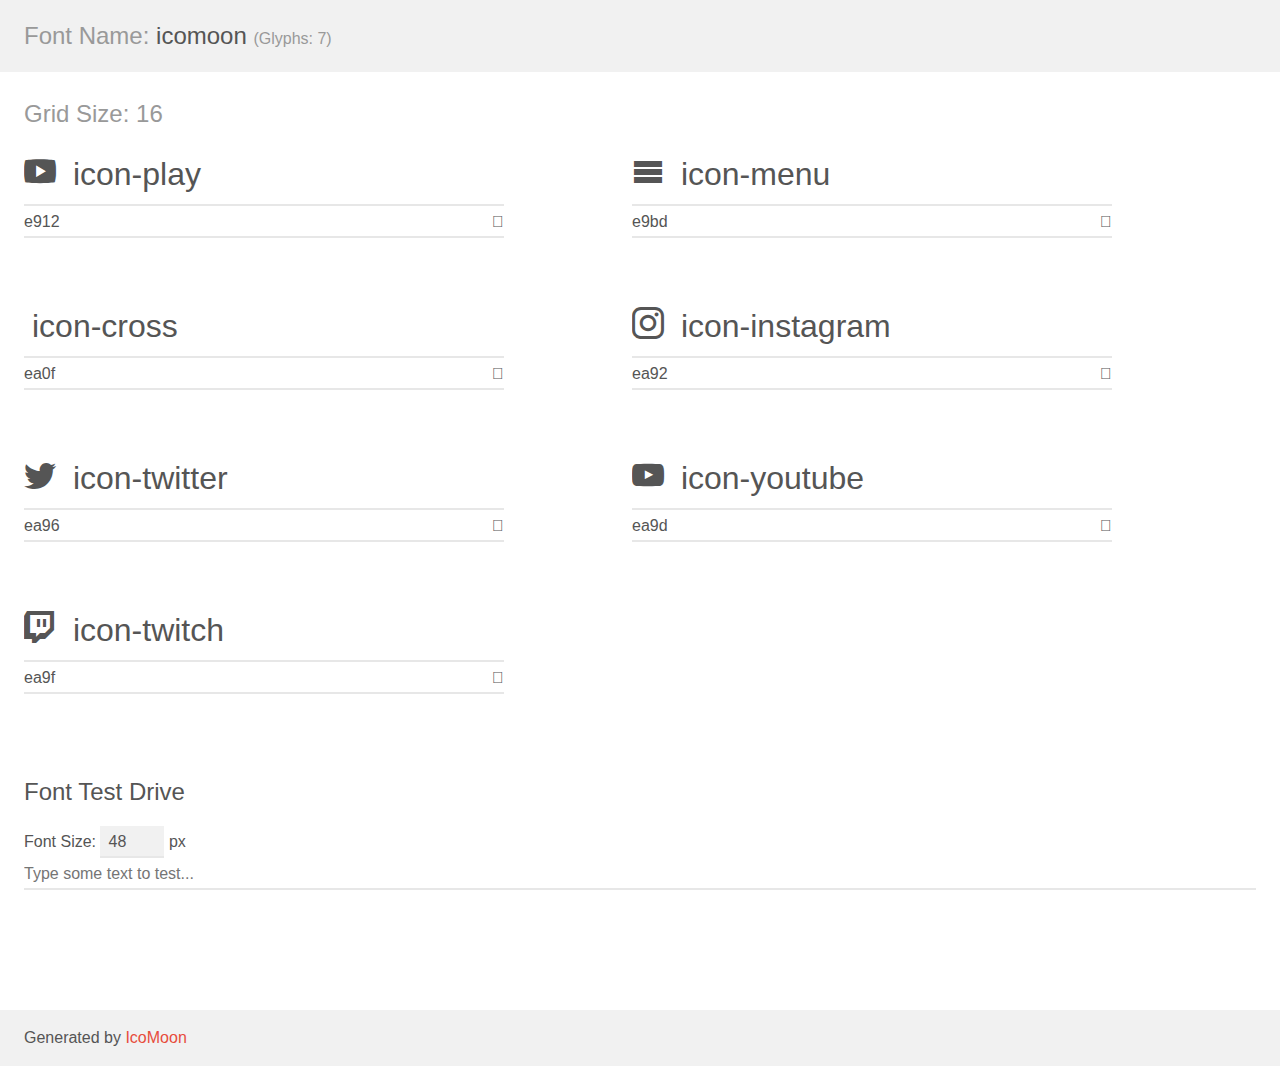
<file: assets/demo.html>
<!doctype html>
<html>
<head>
    <meta charset="utf-8">
    <title>IcoMoon Demo</title>
    <meta name="description" content="An Icon Font Generated By IcoMoon.io">
    <meta name="viewport" content="width=device-width, initial-scale=1">
    <link rel="stylesheet" href="demo-files/demo.css">
    <link rel="stylesheet" href="style.css"></head>
<body>
    <div class="bgc1 clearfix">
        <h1 class="mhmm mvm"><span class="fgc1">Font Name:</span> icomoon <small class="fgc1">(Glyphs:&nbsp;7)</small></h1>
    </div>
    <div class="clearfix mhl ptl">
        <h1 class="mvm mtn fgc1">Grid Size: 16</h1>
        <div class="glyph fs1">
            <div class="clearfix bshadow0 pbs">
                <span class="icon-play"></span>
                <span class="mls"> icon-play</span>
            </div>
            <fieldset class="fs0 size1of1 clearfix hidden-false">
                <input type="text" readonly value="e912" class="unit size1of2" />
                <input type="text" maxlength="1" readonly value="&#xe912;" class="unitRight size1of2 talign-right" />
            </fieldset>
            <div class="fs0 bshadow0 clearfix hidden-true">
                <span class="unit pvs fgc1">liga: </span>
                <input type="text" readonly value="play, video" class="liga unitRight" />
            </div>
        </div>
        <div class="glyph fs1">
            <div class="clearfix bshadow0 pbs">
                <span class="icon-menu"></span>
                <span class="mls"> icon-menu</span>
            </div>
            <fieldset class="fs0 size1of1 clearfix hidden-false">
                <input type="text" readonly value="e9bd" class="unit size1of2" />
                <input type="text" maxlength="1" readonly value="&#xe9bd;" class="unitRight size1of2 talign-right" />
            </fieldset>
            <div class="fs0 bshadow0 clearfix hidden-true">
                <span class="unit pvs fgc1">liga: </span>
                <input type="text" readonly value="menu, list3" class="liga unitRight" />
            </div>
        </div>
        <div class="glyph fs1">
            <div class="clearfix bshadow0 pbs">
                <span class="icon-cross"></span>
                <span class="mls"> icon-cross</span>
            </div>
            <fieldset class="fs0 size1of1 clearfix hidden-false">
                <input type="text" readonly value="ea0f" class="unit size1of2" />
                <input type="text" maxlength="1" readonly value="&#xea0f;" class="unitRight size1of2 talign-right" />
            </fieldset>
            <div class="fs0 bshadow0 clearfix hidden-true">
                <span class="unit pvs fgc1">liga: </span>
                <input type="text" readonly value="cross, cancel" class="liga unitRight" />
            </div>
        </div>
        <div class="glyph fs1">
            <div class="clearfix bshadow0 pbs">
                <span class="icon-instagram"></span>
                <span class="mls"> icon-instagram</span>
            </div>
            <fieldset class="fs0 size1of1 clearfix hidden-false">
                <input type="text" readonly value="ea92" class="unit size1of2" />
                <input type="text" maxlength="1" readonly value="&#xea92;" class="unitRight size1of2 talign-right" />
            </fieldset>
            <div class="fs0 bshadow0 clearfix hidden-true">
                <span class="unit pvs fgc1">liga: </span>
                <input type="text" readonly value="instagram, brand12" class="liga unitRight" />
            </div>
        </div>
        <div class="glyph fs1">
            <div class="clearfix bshadow0 pbs">
                <span class="icon-twitter"></span>
                <span class="mls"> icon-twitter</span>
            </div>
            <fieldset class="fs0 size1of1 clearfix hidden-false">
                <input type="text" readonly value="ea96" class="unit size1of2" />
                <input type="text" maxlength="1" readonly value="&#xea96;" class="unitRight size1of2 talign-right" />
            </fieldset>
            <div class="fs0 bshadow0 clearfix hidden-true">
                <span class="unit pvs fgc1">liga: </span>
                <input type="text" readonly value="twitter, brand16" class="liga unitRight" />
            </div>
        </div>
        <div class="glyph fs1">
            <div class="clearfix bshadow0 pbs">
                <span class="icon-youtube"></span>
                <span class="mls"> icon-youtube</span>
            </div>
            <fieldset class="fs0 size1of1 clearfix hidden-false">
                <input type="text" readonly value="ea9d" class="unit size1of2" />
                <input type="text" maxlength="1" readonly value="&#xea9d;" class="unitRight size1of2 talign-right" />
            </fieldset>
            <div class="fs0 bshadow0 clearfix hidden-true">
                <span class="unit pvs fgc1">liga: </span>
                <input type="text" readonly value="youtube, brand21" class="liga unitRight" />
            </div>
        </div>
        <div class="glyph fs1">
            <div class="clearfix bshadow0 pbs">
                <span class="icon-twitch"></span>
                <span class="mls"> icon-twitch</span>
            </div>
            <fieldset class="fs0 size1of1 clearfix hidden-false">
                <input type="text" readonly value="ea9f" class="unit size1of2" />
                <input type="text" maxlength="1" readonly value="&#xea9f;" class="unitRight size1of2 talign-right" />
            </fieldset>
            <div class="fs0 bshadow0 clearfix hidden-true">
                <span class="unit pvs fgc1">liga: </span>
                <input type="text" readonly value="twitch, brand23" class="liga unitRight" />
            </div>
        </div>
    </div>

    <!--[if gt IE 8]><!-->
    <div class="mhl clearfix mbl">
        <h1>Font Test Drive</h1>
        <label>
            Font Size: <input id="fontSize" type="number" class="textbox0 mbm"
            min="8" value="48" />
            px
        </label>
        <input id="testText" type="text" class="phl size1of1 mvl"
        placeholder="Type some text to test..." value=""/>
        <div id="testDrive" class="icon-" style="font-family: icomoon">&nbsp;
        </div>
    </div>
    <!--<![endif]-->
    <div class="bgc1 clearfix">
        <p class="mhl">Generated by <a href="https://icomoon.io/app">IcoMoon</a></p>
    </div>

    <script src="demo-files/demo.js"></script>
</body>
</html>
</file>
<file: assets/demo-files/demo.css>
body {
  padding: 0;
  margin: 0;
  font-family: sans-serif;
  font-size: 1em;
  line-height: 1.5;
  color: #555;
  background: #fff;
}
h1 {
  font-size: 1.5em;
  font-weight: normal;
}
small {
  font-size: .66666667em;
}
a {
  color: #e74c3c;
  text-decoration: none;
}
a:hover, a:focus {
  box-shadow: 0 1px #e74c3c;
}
.bshadow0, input {
  box-shadow: inset 0 -2px #e7e7e7;
}
input:hover {
  box-shadow: inset 0 -2px #ccc;
}
input, fieldset {
  font-family: sans-serif;
  font-size: 1em;
  margin: 0;
  padding: 0;
  border: 0;
}
input {
  color: inherit;
  line-height: 1.5;
  height: 1.5em;
  padding: .25em 0;
}
input:focus {
  outline: none;
  box-shadow: inset 0 -2px #449fdb;
}
.glyph {
  font-size: 16px;
  width: 15em;
  padding-bottom: 1em;
  margin-right: 4em;
  margin-bottom: 1em;
  float: left;
  overflow: hidden;
}
.liga {
  width: 80%;
  width: calc(100% - 2.5em);
}
.talign-right {
  text-align: right;
}
.talign-center {
  text-align: center;
}
.bgc1 {
  background: #f1f1f1;
}
.fgc1 {
  color: #999;
}
.fgc0 {
  color: #000;
}
p {
  margin-top: 1em;
  margin-bottom: 1em;
}
.mvm {
  margin-top: .75em;
  margin-bottom: .75em;
}
.mtn {
  margin-top: 0;
}
.mtl, .mal {
  margin-top: 1.5em;
}
.mbl, .mal {
  margin-bottom: 1.5em;
}
.mal, .mhl {
  margin-left: 1.5em;
  margin-right: 1.5em;
}
.mhmm {
  margin-left: 1em;
  margin-right: 1em;
}
.mls {
  margin-left: .25em;
}
.ptl {
  padding-top: 1.5em;
}
.pbs, .pvs {
  padding-bottom: .25em;
}
.pvs, .pts {
  padding-top: .25em;
}
.unit {
  float: left;
}
.unitRight {
  float: right;
}
.size1of2 {
  width: 50%;
}
.size1of1 {
  width: 100%;
}
.clearfix:before, .clearfix:after {
  content: " ";
  display: table;
}
.clearfix:after {
  clear: both;
}
.hidden-true {
  display: none;
}
.textbox0 {
  width: 3em;
  background: #f1f1f1;
  padding: .25em .5em;
  line-height: 1.5;
  height: 1.5em;
}
#testDrive {
  display: block;
  padding-top: 24px;
  line-height: 1.5;
}
.fs0 {
  font-size: 16px;
}
.fs1 {
  font-size: 32px;
}
</file>
<file: assets/style.css>
@font-face {
  font-family: 'icomoon';
  src:  url('fonts/icomoon.eot?n10bts');
  src:  url('fonts/icomoon.eot?n10bts#iefix') format('embedded-opentype'),
    url('fonts/icomoon.ttf?n10bts') format('truetype'),
    url('fonts/icomoon.woff?n10bts') format('woff'),
    url('fonts/icomoon.svg?n10bts#icomoon') format('svg');
  font-weight: normal;
  font-style: normal;
  font-display: block;
}

[class^="icon-"], [class*=" icon-"] {
  /* use !important to prevent issues with browser extensions that change fonts */
  font-family: 'icomoon' !important;
  speak: never;
  font-style: normal;
  font-weight: normal;
  font-variant: normal;
  text-transform: none;
  line-height: 1;

  /* Better Font Rendering =========== */
  -webkit-font-smoothing: antialiased;
  -moz-osx-font-smoothing: grayscale;
}

.icon-play:before {
  content: "\e912";
}
.icon-menu:before {
  content: "\e9bd";
}
.icon-close:before {
  content: "\ea0f";
}
.icon-instagram:before {
  content: "\ea92";
}
.icon-twitter:before {
  content: "\ea96";
}
.icon-youtube:before {
  content: "\ea9d";
}
.icon-twitch:before {
  content: "\ea9f";
}
</file>
